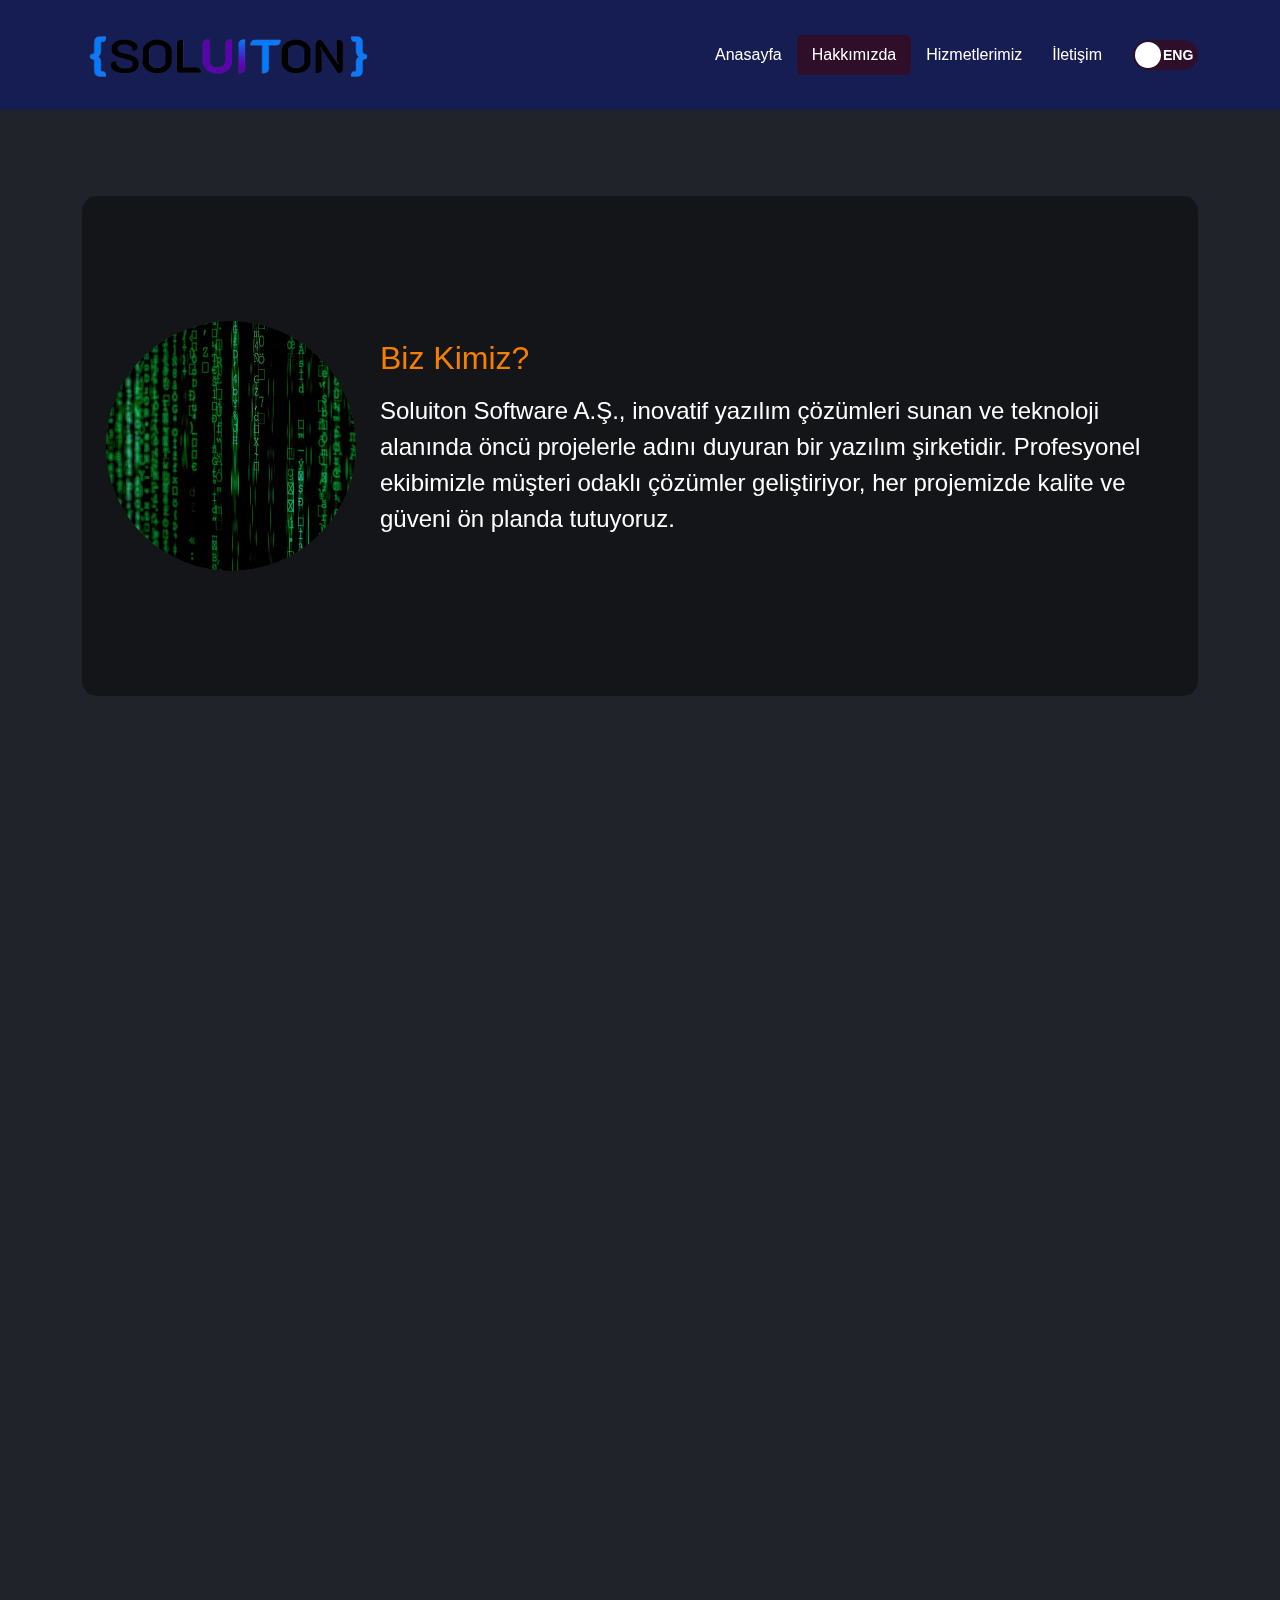
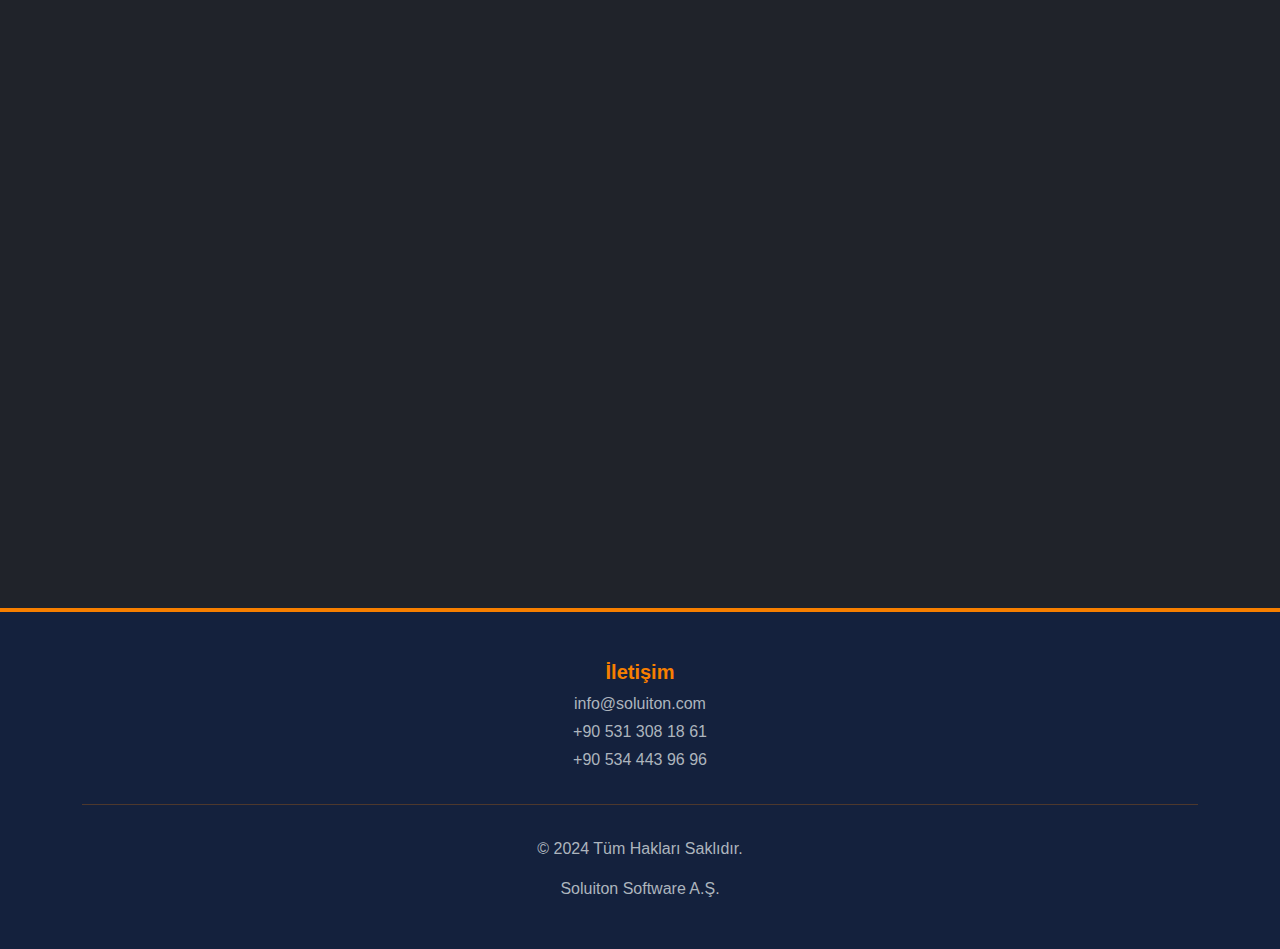
<file: about.html>
<!DOCTYPE html>
<html lang="tr">
<head>
    <meta charset="UTF-8">
    <meta name="viewport" content="width=device-width, initial-scale=1.0">
    <title>About Us</title>
      <!-- Bootstrap CSS -->
  <link href="https://cdn.jsdelivr.net/npm/bootstrap@5.3.0/dist/css/bootstrap.min.css" rel="stylesheet">
  <!-- AOS CSS (Animate on Scroll) -->
  <link href="https://cdn.jsdelivr.net/npm/aos@2.3.1/dist/aos.css" rel="stylesheet">
  <!-- Bootstrap CSS ve Simge Bağlantısı -->
<link href="https://cdn.jsdelivr.net/npm/bootstrap-icons/font/bootstrap-icons.css" rel="stylesheet">

<style>
body {
      font-family: 'Arial', sans-serif;
      background-color: #20232a;
    }

    .logo-img {
  width: 300px;
  height: 80px;
}

/* Navbar Renk ve Efekt Stilleri */
.navbar-custom {
      background-color: #0012b34d
    }

    .navbar-custom .navbar-nav .nav-link {
      color: #fff !important;
      transition: color 0.3s, background-color 0.3s;
      padding: 8px 15px;
      border-radius: 5px;
    }

    .navbar-custom .navbar-nav .nav-link:hover {
      color: #fff !important;
      background-color: rgba(69, 0, 0, 0.5);
      transition: color 0.9s, background-color 1.4s;
    }

    .navbar-custom .navbar-nav .nav-link.active {
      color: #ffffff !important;
      background-color: rgba(69, 0, 0, 0.5);
    }

    .navbar-custom .navbar-toggler-icon {
      filter: brightness(0) invert(1);
    }

    /* Dil Switch Buton Stili */
    .language-switch {
      display: flex;
      align-items: center;
      width: 65px;
      height: 30px;
      background-color: rgba(69,0,0,0.5);
      border: none;
      border-radius: 15px;
      position: relative;
      cursor: pointer;
      transition: background-color 0.3s;
    }

    .toggle-button {
      width: 26px;
      height: 26px;
      background-color: #ffffff;
      border-radius: 50%;
      position: absolute;
      top: 2px;
      left: 2px;
      transition: left 0.3s;
    }

    .language-switch.active {
      background-color: #0012b3;
    }

    .language-switch.active .toggle-button {
      left: 32px; /* Buton sağa kayacak */
    }

    .language-switch-text {
      position: absolute;
      top: 50%;
      transform: translateY(-50%);
      font-weight: bold;
      color: #ffffff;
      font-size: 14px;
      transition: color 0.3s;
    }

    .language-switch-text.eng {
      left: 30px;
    }

    .language-switch-text.tr {
      right: 40px;
      display: none;
    }

    .language-switch.active .language-switch-text.eng {
      display: none;
    }

    .language-switch.active .language-switch-text.tr {
      display: block;
    }

    .kimiz {
      margin-top: 100px;
      height: 500px;;
    }

    .kimiz-yazi {
      font-size: x-large;
    }

    .vizyon {
      margin-top: 100px;
      height: 500px;;
    }

    .vizyon-yazi {
      font-size: x-large;
    }

    .tercih {
      margin-top: 100px;
      height: 500px;;
    }

    .tercih-yazi {
      font-size: x-large;
    }

</style>

</head>

<body>
    <!-- Navbar Başlangıç -->
  <nav class="navbar navbar-expand-lg navbar-custom fixed-top">
    <div class="container">
      <!-- Logo -->
      <a class="navbar-brand" href="index.html">
        <img src="solLogo.png" alt="Logo" class="d-inline-block align-text-top logo-img">
      </a>
      <button class="navbar-toggler" type="button" data-bs-toggle="collapse" data-bs-target="#navbarNav" aria-controls="navbarNav" aria-expanded="false" aria-label="Toggle navigation">
        <span class="navbar-toggler-icon"></span>
      </button>
      <div class="collapse navbar-collapse" id="navbarNav">
        <ul class="navbar-nav ms-auto">
          <li class="nav-item">
            <a class="nav-link" href="index.html" data-key="nav_home">Anasayfa</a>
          </li>
          <li class="nav-item">
            <a class="nav-link active" href="about.html" data-key="nav_about">Hakkımızda</a>
          </li>
          <li class="nav-item">
            <a class="nav-link" href="services.html" data-key="nav_services">Hizmetlerimiz</a>
          </li>
          <li class="nav-item">
            <a class="nav-link" href="contact.html" data-key="nav_contact">İletişim</a>
          </li>
        </ul>
        <!-- Dil Seçici Switch -->
        <div class="language-switch ms-3" id="languageSwitch">
          <div class="toggle-button"></div>
          <span class="language-switch-text eng">ENG</span>
          <span class="language-switch-text tr">TR</span>
        </div>
      </div>
    </div>
  </nav>
  <!-- Navbar Bitiş -->
    

  <section class="container py-5" style="color: #ffffff;">
    <!-- Biz Kimiz Bölümü -->
     <br><br>
    <div class=" kimiz d-flex align-items-center p-4 mb-5" style="background-color: rgba(0, 0, 0, 0.4); border-radius: 15px;" data-aos="fade-up">
      <div class="me-4" style="flex-shrink: 0;;">
        <div style="width: 250px; height: 250px; background-color: #333; border-radius: 50%; display: flex; justify-content: center; align-items: center;">
          <img src="img/software-img.jpg" alt="Biz Kimiz Görsel" style="width: 100%; height: 100%; object-fit: cover; border-radius: 50%;">
        </div>
      </div>
      <div class="kimiz-yazi">
        <h2 class="mb-3" style="color: #f77f00;" data-key="kimiz_title">Biz Kimiz?</h2>
        <p data-key="kimiz_text">Soluiton Software A.Ş., inovatif yazılım çözümleri sunan ve teknoloji alanında öncü projelerle adını duyuran bir yazılım şirketidir. Profesyonel ekibimizle müşteri odaklı çözümler geliştiriyor, her projemizde kalite ve güveni ön planda tutuyoruz.</p>
      </div>
    </div>

    <br><br>
  
    <!-- Vizyon ve Misyon Bölümü -->
    <div class="vizyon d-flex align-items-center p-4 mb-5" style="background-color: rgba(0, 0, 0, 0.4); border-radius: 15px;" data-aos="fade-left">
      <div class="me-4" style="flex-shrink: 0;">
        <div style="width: 250px; height: 250px; background-color: #333; border-radius: 50%; display: flex; justify-content: center; align-items: center;">
          <img src="img/software-img2.jpg" alt="Vizyon ve Misyon Görsel" style="width: 100%; height: 100%; object-fit: cover; border-radius: 50%;">
        </div>
      </div>
      <div class="vizyon-yazi">
        <h2 class="mb-3" style="color: #f77f00;" data-key="vizyon_title">Vizyon ve Misyon</h2>
        <p data-key="vizyon_text1"><strong>Vizyonumuz:</strong> Dijital dünyada fark yaratan yazılım çözümleriyle sektörde öncü ve globalde tanınan bir marka olmak.</p>
        <p data-key="vizyon_ftext2"><strong>Misyonumuz:</strong> Müşterilerimizin ihtiyaçlarına en uygun çözümleri sunarak, onların iş hedeflerine ulaşmalarını kolaylaştırmak ve sürdürülebilir bir değer yaratmak.</p>
      </div>
    </div>

    <br><br>
  
    <!-- Neden Bizi Tercih Etmelisiniz Bölümü -->
    <div class=" tercih d-flex align-items-center p-4" style="background-color: rgba(0, 0, 0, 0.4); border-radius: 15px;" data-aos="fade-left">
      <div class="me-4" style="flex-shrink: 0;">
        <div style="width: 250px; height: 250px; background-color: #333; border-radius: 50%; display: flex; justify-content: center; align-items: center;">
          <img src="img/deal.jpg" alt="Tercih Etmelisiniz Görsel" style="width: 100%; height: 100%; object-fit: cover; border-radius: 50%;">
        </div>
      </div>
      <div class="tercih-yazi">
        <h2 class="mb-3" style="color: #f77f00;" data-key="tercih_title">Neden Bizi Tercih Etmelisiniz?</h2>
        <ul style="list-style: none; padding-left: 0;">
          <li data-key="tercih_text1"><i class="bi bi-check-circle-fill" style="color: #f77f00;"></i> <strong>Uzman Kadro:</strong> Alanında deneyimli ve yenilikçi bir ekiple çalışıyoruz.</li>
          <li data-key="tercih_text2"><i class="bi bi-check-circle-fill" style="color: #f77f00;"></i> <strong>Yenilikçi Yaklaşım:</strong> En güncel teknolojileri kullanarak yaratıcı çözümler sunuyoruz.</li>
          <li data-key="tercih_text3=""><i class="bi bi-check-circle-fill" style="color: #f77f00;"></i> <strong>Müşteri Odaklı Hizmet:</strong> İhtiyaçlarınıza göre özel çözümler geliştiriyoruz.</li>
          <li data-key="tercih_text4=""><i class="bi bi-check-circle-fill" style="color: #f77f00;"></i> <strong>Güven ve Şeffaflık:</strong> Proje sürecinde tam şeffaflıkla hareket ediyoruz.</li>
        </ul>
      </div>
    </div>
  </section>
<br><br><br>



  
<!-- Footer -->
<footer class="text-center py-5" style="background-color: #14213d; color: #adb5bd; border-top: 4px solid #f77f00;">
  <div class="container">
    <!-- İletişim Bilgileri -->
    <div class="mb-4">
      <h5 style="color: #f77f00; font-weight: bold;">İletişim</h5>
      <p class="mb-1">info@soluiton.com</p>
      <p class="mb-1">+90 531 308 18 61</p>
      <p class="mb-1">+90 534 443 96 96</p>
    </div>
    <!-- Çizgi -->
    <hr style="border-color: #f77f00; margin: 2rem 0;">
    <!-- Telif Hakkı -->
    <p data-key="footer_text">&copy; 2024 Tüm Hakları Saklıdır.</p>
    <p data-key="footer_company" class="mb-0">Soluiton Software A.Ş.</p>
  </div>
</footer>





<!-- Bootstrap JS ve AOS JS -->
<script src="https://cdn.jsdelivr.net/npm/bootstrap@5.3.0/dist/js/bootstrap.bundle.min.js"></script>
<script src="https://cdn.jsdelivr.net/npm/aos@2.3.1/dist/aos.js"></script>


  <script>
 // İngilizce ve Türkçe metinleri içeren çeviri nesnesi
const translations = {
  tr: {
    nav_home: "Anasayfa",
    nav_about: "Hakkımızda",
    nav_services: "Hizmetlerimiz",
    nav_contact: "İletişim",
    kimiz_title: "Biz Kimiz?",
    kimiz_text: "Soluiton Software A.Ş., inovatif yazılım çözümleri sunan ve teknoloji alanında öncü projelerle adını duyuran bir yazılım şirketidir. Profesyonel ekibimizle müşteri odaklı çözümler geliştiriyor, her projemizde kalite ve güveni ön planda tutuyoruz.",
    vizyon_title: "Vizyon ve Misyon",
    vizyon_text1: "Vizyonumuz: Dijital dünyada fark yaratan yazılım çözümleriyle sektörde öncü ve globalde tanınan bir marka olmak.",
    vizyon_text2: "Misyonumuz: Müşterilerimizin ihtiyaçlarına en uygun çözümleri sunarak, onların iş hedeflerine ulaşmalarını kolaylaştırmak ve sürdürülebilir bir değer yaratmak.",
    tercih_title: "Neden Bizi Tercih Etmelisiniz?",
    tercih_text1: "Uzman Kadro: Alanında deneyimli ve yenilikçi bir ekiple çalışıyoruz.",
    tercih_text2: "Yenilikçi Yaklaşım: En güncel teknolojileri kullanarak yaratıcı çözümler sunuyoruz.",
    tercih_text3: "Müşteri Odaklı Hizmet: İhtiyaçlarınıza göre özel çözümler geliştiriyoruz.",
    tercih_text4: "Güven ve Şeffaflık: Proje sürecinde tam şeffaflıkla hareket ediyoruz.",
    footer_text: "© 2024 Tüm Hakları Saklıdır.",
    footer_company: "Soluiton Software A.Ş."
  },
  eng: {
    nav_home: "Home",
    nav_about: "About Us",
    nav_services: "Our Services",
    nav_contact: "Contact",
    kimiz_title: "Who Are We?",
    kimiz_text: "Soluiton Software Inc. is a software company known for its innovative software solutions and leading projects in the tech field. We develop customer-focused solutions with our professional team, prioritizing quality and trust in every project.",
    vizyon_title: "Vision and Mission",
    vizyon_text1: "Our Vision: To become a leading and globally recognized brand in the industry by providing software solutions that make a difference in the digital world.",
    vizyon_text2: "Our Mission: To provide the most suitable solutions to meet our clients' needs, helping them achieve their business goals and create sustainable value.",
    tercih_title: "Why Choose Us?",
    tercih_text1: "Expert Team: We work with an experienced and innovative team in the field.",
    tercih_text2: "Innovative Approach: We offer creative solutions using the latest technologies.",
    tercih_text3: "Customer-Oriented Service: We develop custom solutions tailored to your needs.",
    tercih_text4: "Trust and Transparency: We operate with full transparency throughout the project process.",
    footer_text: "© 2024 All Rights Reserved.",
    footer_company: "Soluiton Software Inc."
  }
};

// Dil Seçici Buton Kontrolü
const languageSwitch = document.getElementById('languageSwitch');
languageSwitch.addEventListener('click', () => {
  const isActive = languageSwitch.classList.toggle('active');
  const lang = isActive ? 'eng' : 'tr';
  updateLanguage(lang);
});

// Dil Güncelleme Fonksiyonu
function updateLanguage(lang) {
  document.querySelectorAll('[data-key]').forEach((element) => {
    const key = element.getAttribute('data-key');
    element.textContent = translations[lang][key];
  });
}

// AOS Animasyonları Başlatma
AOS.init({
  duration: 1000,
  once: true,
});

    
    </script>
</body>
</html>
</file>
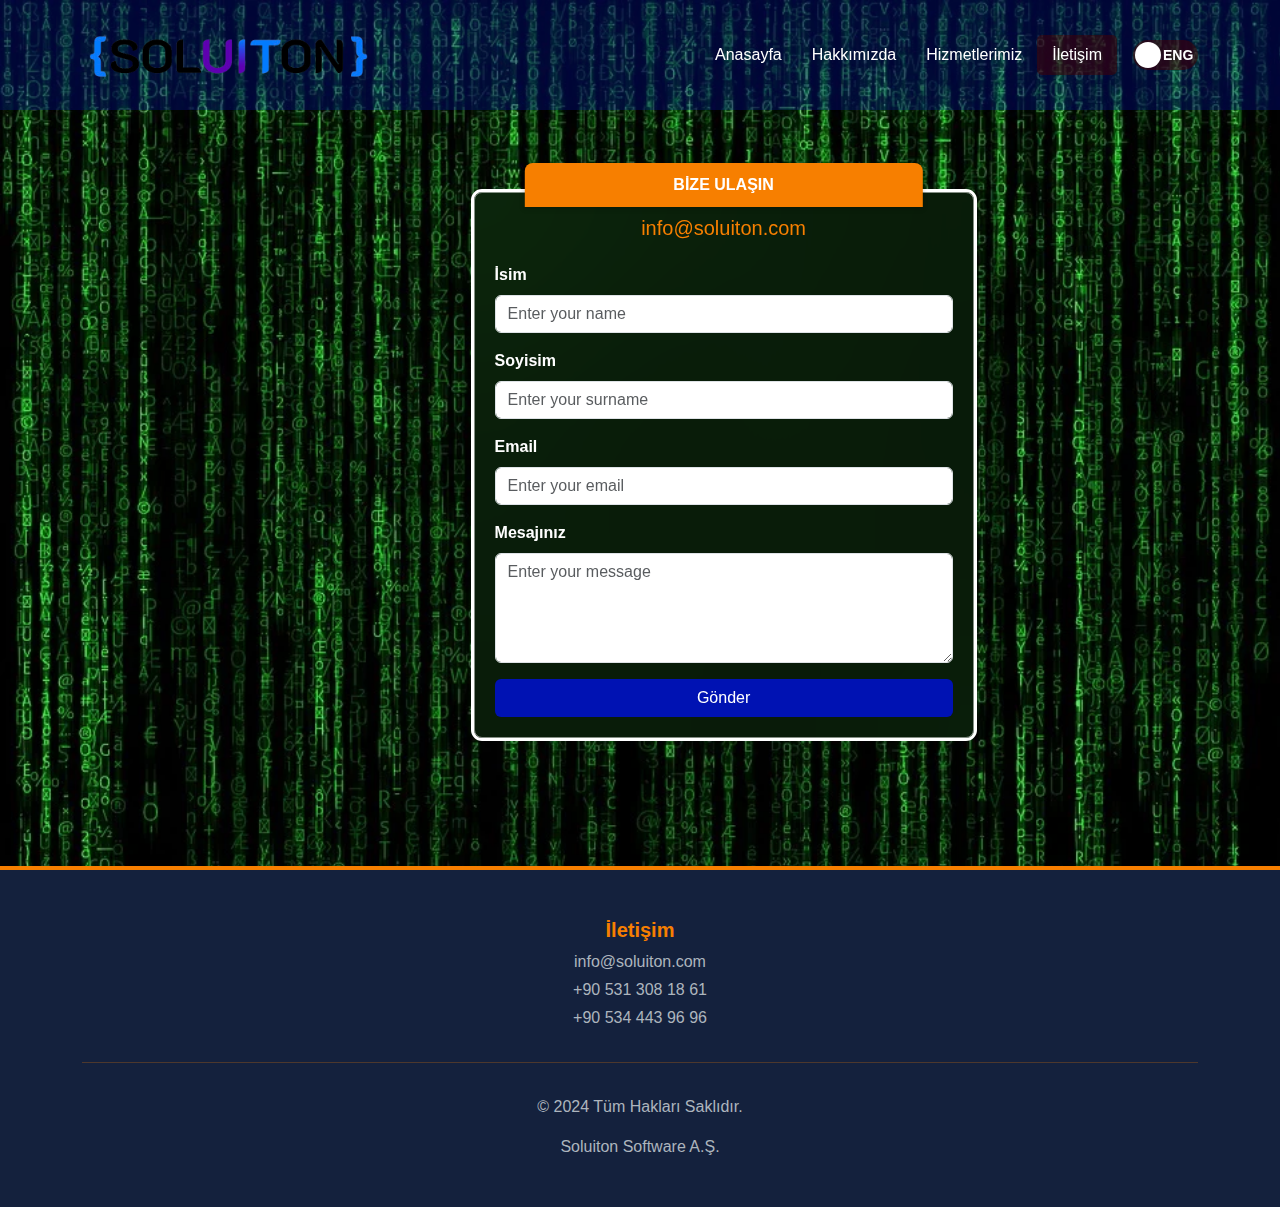
<file: contact.html>
<!DOCTYPE html>
<html lang="transform">
<head>
    <meta charset="UTF-8">
    <meta name="viewport" content="width=device-width, initial-scale=1.0">
    <title>Contact Us</title>
       <!-- Bootstrap CSS -->
  <link href="https://cdn.jsdelivr.net/npm/bootstrap@5.3.0/dist/css/bootstrap.min.css" rel="stylesheet">
  <!-- AOS CSS (Animate on Scroll) -->
  <link href="https://cdn.jsdelivr.net/npm/aos@2.3.1/dist/aos.css" rel="stylesheet">
  <!-- Bootstrap CSS ve Simge Bağlantısı -->
<link href="https://cdn.jsdelivr.net/npm/bootstrap-icons/font/bootstrap-icons.css" rel="stylesheet">

<style>
    body {
          font-family: 'Arial', sans-serif;
          background-image: url(img/software-img3.webp);
          background-size: cover;
        }
        
    
        .logo-img {
      width: 300px;
      height: 80px;
    }
    
    /* Navbar Renk ve Efekt Stilleri */
    .navbar-custom {
          background-color: #0012b34d
        }
    
        .navbar-custom .navbar-nav .nav-link {
          color: #fff !important;
          transition: color 0.3s, background-color 0.3s;
          padding: 8px 15px;
          border-radius: 5px;
        }
    
        .navbar-custom .navbar-nav .nav-link:hover {
          color: #fff !important;
          background-color: rgba(69, 0, 0, 0.5);
          transition: color 0.9s, background-color 1.4s;
        }
    
        .navbar-custom .navbar-nav .nav-link.active {
          color: #ffffff !important;
          background-color: rgba(69, 0, 0, 0.5);
        }
    
        .navbar-custom .navbar-toggler-icon {
          filter: brightness(0) invert(1);
        }
    
        /* Dil Switch Buton Stili */
        .language-switch {
          display: flex;
          align-items: center;
          width: 65px;
          height: 30px;
          background-color: rgba(69,0,0,0.5);
          border: none;
          border-radius: 15px;
          position: relative;
          cursor: pointer;
          transition: background-color 0.3s;
        }
    
        .toggle-button {
          width: 26px;
          height: 26px;
          background-color: #ffffff;
          border-radius: 50%;
          position: absolute;
          top: 2px;
          left: 2px;
          transition: left 0.3s;
        }
    
        .language-switch.active {
          background-color: #0012b3;
        }
    
        .language-switch.active .toggle-button {
          left: 32px; /* Buton sağa kayacak */
        }
    
        .language-switch-text {
          position: absolute;
          top: 50%;
          transform: translateY(-50%);
          font-weight: bold;
          color: #ffffff;
          font-size: 14px;
          transition: color 0.3s;
        }
    
        .language-switch-text.eng {
          left: 30px;
        }
    
        .language-switch-text.tr {
          right: 40px;
          display: none;
        }
    
        .language-switch.active .language-switch-text.eng {
          display: none;
        }
    
        .language-switch.active .language-switch-text.tr {
          display: block;
        }

        /* Form Alanı */
        .contact-container {
            width: 100%;
            max-width: 500px;
            border: 1px solid #ffffff80;
            border-radius: 8px;
            padding: 20px;
            backdrop-filter: blur(100px);
            position: relative;
            margin-top: 15%;
            margin-bottom: 10%;
            margin-left: 37%;
            outline: 3px solid white;
        }

        .contact-header {
            background-color: #f77f00;
            color: #fff;
            padding: 10px;
            text-align: center;
            border-radius: 8px 8px 0 0;
            font-weight: bold;
            position: absolute;
            top: -30px;
            left: 50%;
            transform: translateX(-50%);
            width: 80%;
            box-shadow: 0px 2px 5px rgba(0, 0, 0, 0.2);
        }

        .contact-info {
            color: #f77f00;
            text-align: center;
            margin-bottom: 20px;
            font-size: 20px;
        }

        .form-label {
            color: #fff;
            font-weight: bold;
        }

        .btn-submit {
            background-color: #0012b3;
            color: #fff;
            width: 100%;
        }

        


</style>

</head>

<body>

     <!-- Navbar Başlangıç -->
  <nav class="navbar navbar-expand-lg navbar-custom fixed-top">
    <div class="container">
      <!-- Logo -->
      <a class="navbar-brand" href="index.html">
        <img src="solLogo.png" alt="Logo" class="d-inline-block align-text-top logo-img">
      </a>
      <button class="navbar-toggler" type="button" data-bs-toggle="collapse" data-bs-target="#navbarNav" aria-controls="navbarNav" aria-expanded="false" aria-label="Toggle navigation">
        <span class="navbar-toggler-icon"></span>
      </button>
      <div class="collapse navbar-collapse" id="navbarNav">
        <ul class="navbar-nav ms-auto">
          <li class="nav-item">
            <a class="nav-link" href="index.html" data-key="nav_home">Anasayfa</a>
          </li>
          <li class="nav-item">
            <a class="nav-link" href="about.html" data-key="nav_about">Hakkımızda</a>
          </li>
          <li class="nav-item">
            <a class="nav-link" href="services.html" data-key="nav_services">Hizmetlerimiz</a>
          </li>
          <li class="nav-item">
            <a class="nav-link active" href="contact.html" data-key="nav_contact">İletişim</a>
          </li>
        </ul>
        <!-- Dil Seçici Switch -->
        <div class="language-switch ms-3" id="languageSwitch">
          <div class="toggle-button"></div>
          <span class="language-switch-text eng">ENG</span>
          <span class="language-switch-text tr">TR</span>
        </div>
      </div>
    </div>
  </nav>
  <!-- Navbar Bitiş -->


  <!-- Ulaşım Formu Başlangıç -->
  <div class="contact-container" data-aos="fade-up">
    <div class="contact-header">BİZE ULAŞIN</div>
    <p class="contact-info">info@soluiton.com</p>
    <form>
        <div class="mb-3">
            <label for="name" class="form-label">İsim</label>
            <input type="text" class="form-control" id="name" placeholder="Enter your name">
        </div>
        <div class="mb-3">
            <label for="surname" class="form-label">Soyisim</label>
            <input type="text" class="form-control" id="surname" placeholder="Enter your surname">
        </div>
        <div class="mb-3">
            <label for="email" class="form-label">Email</label>
            <input type="email" class="form-control" id="email" placeholder="Enter your email">
        </div>
        <div class="mb-3">
            <label for="message" class="form-label">Mesajınız</label>
            <textarea class="form-control" id="message" rows="4" placeholder="Enter your message"></textarea>
        </div>
        <button type="submit" class="btn btn-submit">Gönder</button>
    </form>
</div>
<!-- Ulaşım Formu Bitiş -->



  <!-- Footer -->
<footer class="text-center py-5" style="background-color: #14213d; color: #adb5bd; border-top: 4px solid #f77f00;">
    <div class="container">
      <!-- İletişim Bilgileri -->
      <div class="mb-4">
        <h5 style="color: #f77f00; font-weight: bold;">İletişim</h5>
        <p class="mb-1">info@soluiton.com</p>
        <p class="mb-1">+90 531 308 18 61</p>
        <p class="mb-1">+90 534 443 96 96</p>
      </div>
      <!-- Çizgi -->
      <hr style="border-color: #f77f00; margin: 2rem 0;">
      <!-- Telif Hakkı -->
      <p data-key="footer_text">&copy; 2024 Tüm Hakları Saklıdır.</p>
      <p data-key="footer_company" class="mb-0">Soluiton Software A.Ş.</p>
    </div>
  </footer>

   <!-- Bootstrap JS -->
   <script src="https://cdn.jsdelivr.net/npm/bootstrap@5.3.0/dist/js/bootstrap.bundle.min.js"></script>
   <!-- AOS JS -->
   <script src="https://cdn.jsdelivr.net/npm/aos@2.3.1/dist/aos.js"></script>
   <script>
       AOS.init();
   </script>
    
</body>
</html>
</file>
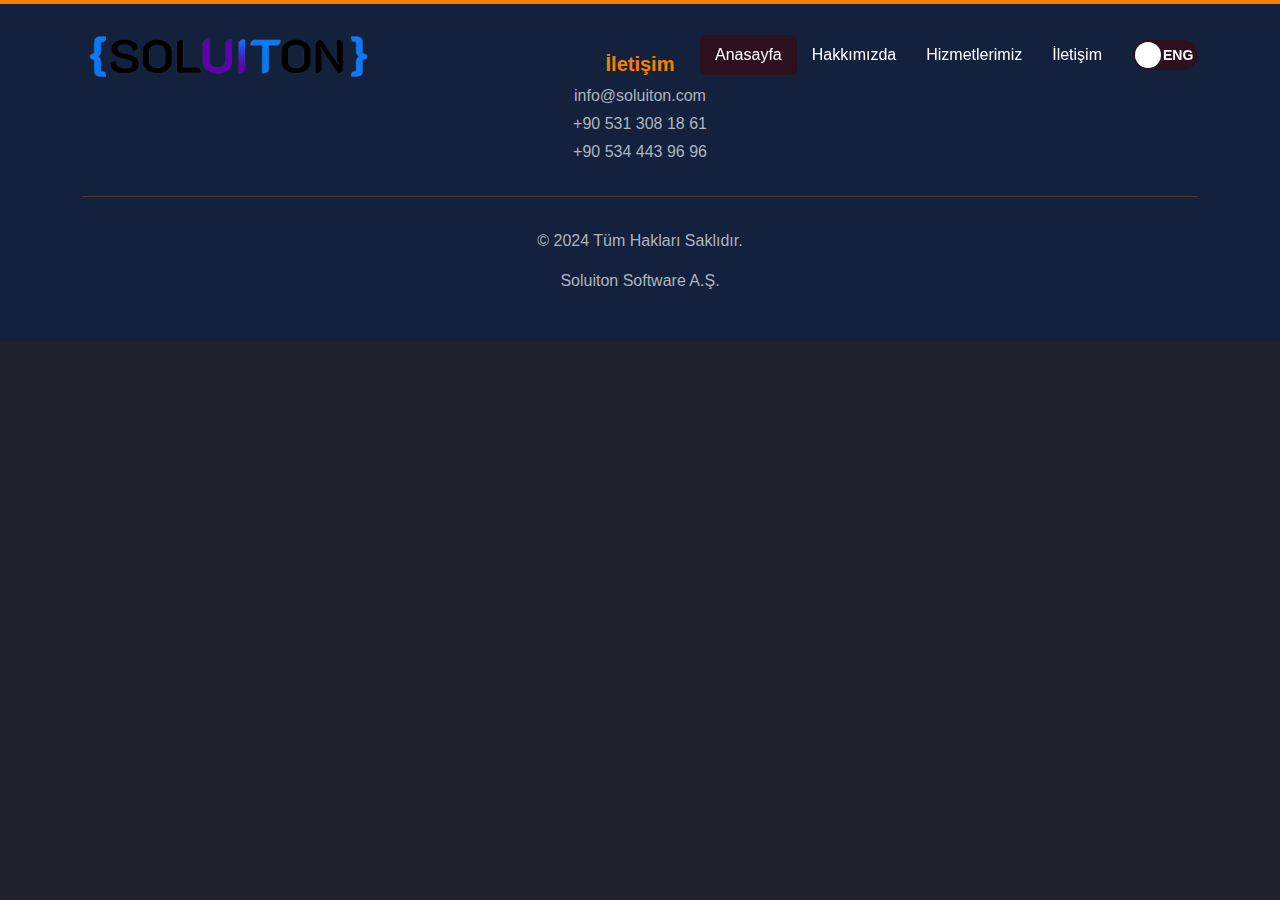
<file: sayfa-taslagi.html>
<!DOCTYPE html>
<html lang="tr">
<head>
    <meta charset="UTF-8">
    <meta name="viewport" content="width=device-width, initial-scale=1.0">
    <title>About Us</title>
      <!-- Bootstrap CSS -->
  <link href="https://cdn.jsdelivr.net/npm/bootstrap@5.3.0/dist/css/bootstrap.min.css" rel="stylesheet">
  <!-- AOS CSS (Animate on Scroll) -->
  <link href="https://cdn.jsdelivr.net/npm/aos@2.3.1/dist/aos.css" rel="stylesheet">
  <!-- Bootstrap CSS ve Simge Bağlantısı -->
<link href="https://cdn.jsdelivr.net/npm/bootstrap-icons/font/bootstrap-icons.css" rel="stylesheet">

<style>
body {
      font-family: 'Arial', sans-serif;
      background-color: #20232a;
    }

    .logo-img {
  width: 300px;
  height: 80px;
}

/* Navbar Renk ve Efekt Stilleri */
.navbar-custom {
      background-color: transparent;
    }

    .navbar-custom .navbar-nav .nav-link {
      color: #fff !important;
      transition: color 0.3s, background-color 0.3s;
      padding: 8px 15px;
      border-radius: 5px;
    }

    .navbar-custom .navbar-nav .nav-link:hover {
      color: #fff !important;
      background-color: rgba(69, 0, 0, 0.5);
      transition: color 0.9s, background-color 1.4s;
    }

    .navbar-custom .navbar-nav .nav-link.active {
      color: #ffffff !important;
      background-color: rgba(69, 0, 0, 0.5);
    }

    .navbar-custom .navbar-toggler-icon {
      filter: brightness(0) invert(1);
    }

    /* Dil Switch Buton Stili */
    .language-switch {
      display: flex;
      align-items: center;
      width: 65px;
      height: 30px;
      background-color: rgba(69,0,0,0.5);
      border: none;
      border-radius: 15px;
      position: relative;
      cursor: pointer;
      transition: background-color 0.3s;
    }

    .toggle-button {
      width: 26px;
      height: 26px;
      background-color: #ffffff;
      border-radius: 50%;
      position: absolute;
      top: 2px;
      left: 2px;
      transition: left 0.3s;
    }

    .language-switch.active {
      background-color: #0012b3;
    }

    .language-switch.active .toggle-button {
      left: 32px; /* Buton sağa kayacak */
    }

    .language-switch-text {
      position: absolute;
      top: 50%;
      transform: translateY(-50%);
      font-weight: bold;
      color: #ffffff;
      font-size: 14px;
      transition: color 0.3s;
    }

    .language-switch-text.eng {
      left: 30px;
    }

    .language-switch-text.tr {
      right: 40px;
      display: none;
    }

    .language-switch.active .language-switch-text.eng {
      display: none;
    }

    .language-switch.active .language-switch-text.tr {
      display: block;
    }

</style>

</head>

<body>
    <!-- Navbar Başlangıç -->
  <nav class="navbar navbar-expand-lg navbar-custom fixed-top">
    <div class="container">
      <!-- Logo -->
      <a class="navbar-brand" href="index.html">
        <img src="solLogo.png" alt="Logo" class="d-inline-block align-text-top logo-img">
      </a>
      <button class="navbar-toggler" type="button" data-bs-toggle="collapse" data-bs-target="#navbarNav" aria-controls="navbarNav" aria-expanded="false" aria-label="Toggle navigation">
        <span class="navbar-toggler-icon"></span>
      </button>
      <div class="collapse navbar-collapse" id="navbarNav">
        <ul class="navbar-nav ms-auto">
          <li class="nav-item">
            <a class="nav-link active" href="index.html" data-key="nav_home">Anasayfa</a>
          </li>
          <li class="nav-item">
            <a class="nav-link" href="#about" data-key="nav_about">Hakkımızda</a>
          </li>
          <li class="nav-item">
            <a class="nav-link" href="#services" data-key="nav_services">Hizmetlerimiz</a>
          </li>
          <li class="nav-item">
            <a class="nav-link" href="#contact" data-key="nav_contact">İletişim</a>
          </li>
        </ul>
        <!-- Dil Seçici Switch -->
        <div class="language-switch ms-3" id="languageSwitch">
          <div class="toggle-button"></div>
          <span class="language-switch-text eng">ENG</span>
          <span class="language-switch-text tr">TR</span>
        </div>
      </div>
    </div>
  </nav>
  <!-- Navbar Bitiş -->
    





  
<!-- Footer -->
<footer class="text-center py-5" style="background-color: #14213d; color: #adb5bd; border-top: 4px solid #f77f00;">
    <div class="container">
      <!-- İletişim Bilgileri -->
      <div class="mb-4">
        <h5 style="color: #f77f00; font-weight: bold;">İletişim</h5>
        <p class="mb-1">info@soluiton.com</p>
        <p class="mb-1">+90 531 308 18 61</p>
        <p class="mb-1">+90 534 443 96 96</p>
      </div>
      <!-- Çizgi -->
      <hr style="border-color: #f77f00; margin: 2rem 0;">
      <!-- Telif Hakkı -->
      <p data-key="footer_text">&copy; 2024 Tüm Hakları Saklıdır.</p>
      <p data-key="footer_company" class="mb-0">Soluiton Software A.Ş.</p>
    </div>
  </footer>





<!-- Bootstrap JS ve AOS JS -->
<script src="https://cdn.jsdelivr.net/npm/bootstrap@5.3.0/dist/js/bootstrap.bundle.min.js"></script>
<script src="https://cdn.jsdelivr.net/npm/aos@2.3.1/dist/aos.js"></script>

  <script>// Dil Seçici Buton Kontrolü
    const languageSwitch = document.getElementById('languageSwitch');
    languageSwitch.addEventListener('click', () => {
      const isActive = languageSwitch.classList.toggle('active');
      const lang = isActive ? 'eng' : 'tr';
      updateLanguage(lang);
    });
    
    // Dil Güncelleme Fonksiyonu
    function updateLanguage(lang) {
      document.querySelectorAll('[data-key]').forEach((element) => {
        const key = element.getAttribute('data-key');
        element.textContent = translations[lang][key];
      });
    }
    
    
    </script>
</body>
</html>
</file>
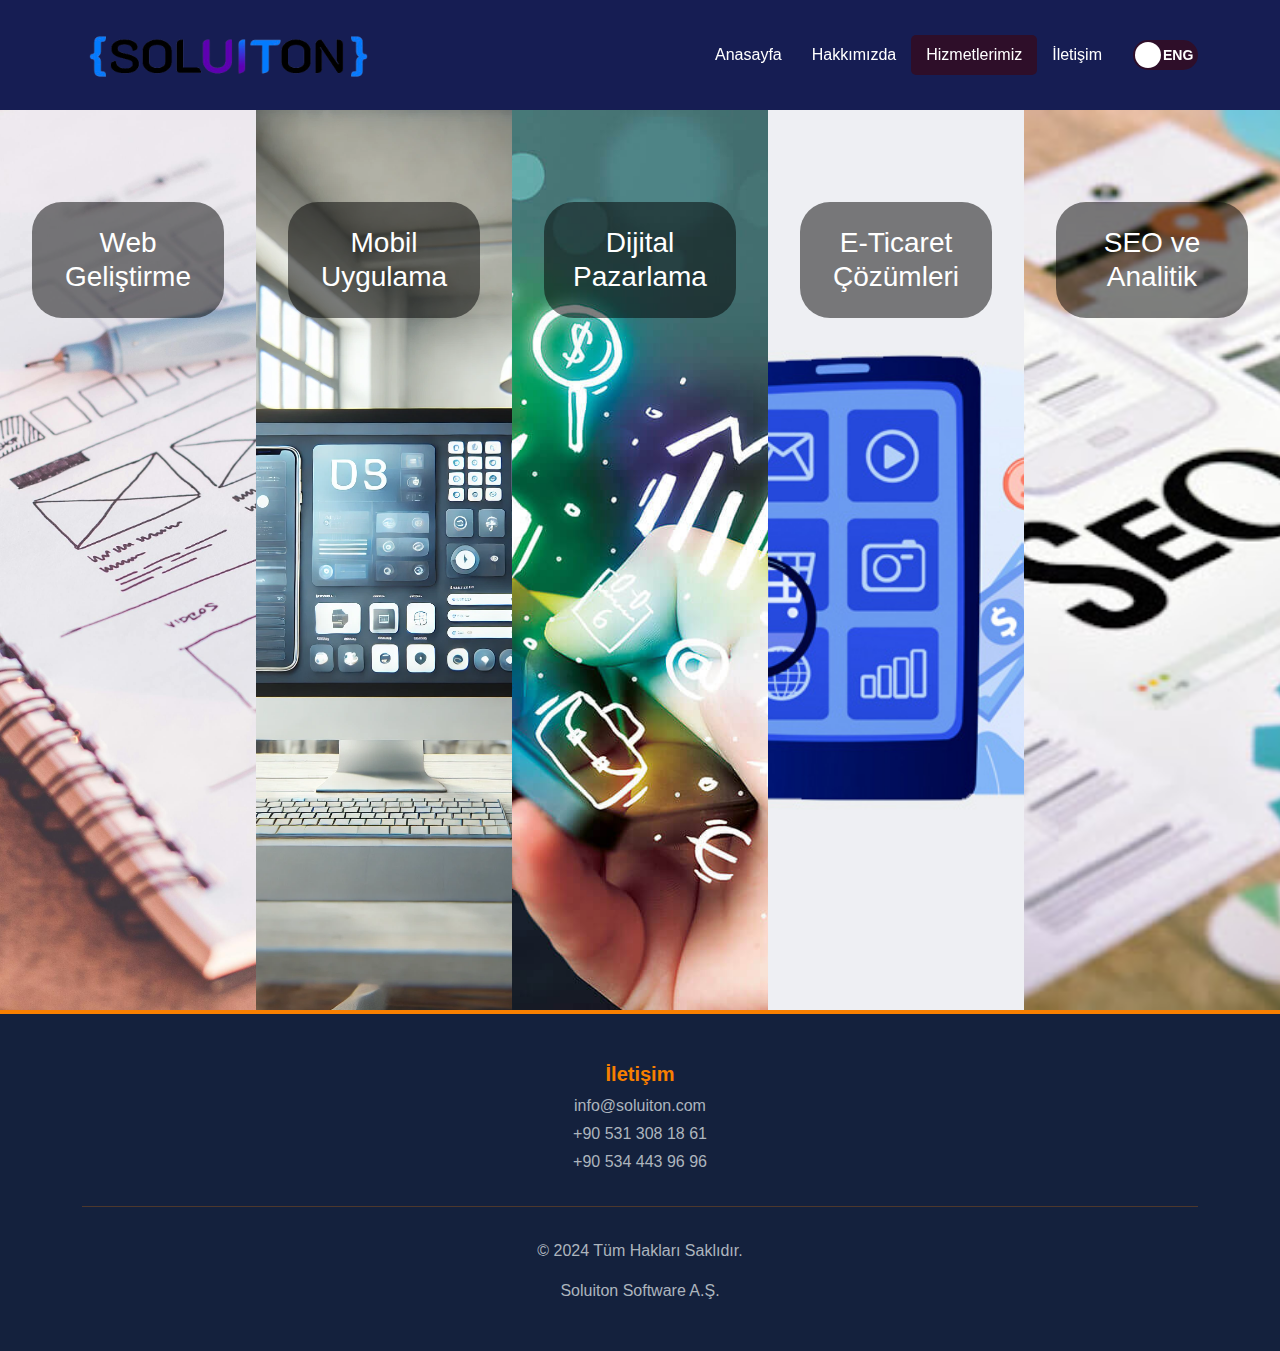
<file: services.html>
<!DOCTYPE html>
<html lang="tr">
<head>
    <meta charset="UTF-8">
    <meta name="viewport" content="width=device-width, initial-scale=1.0">
    <title>About Us</title>
      <!-- Bootstrap CSS -->
  <link href="https://cdn.jsdelivr.net/npm/bootstrap@5.3.0/dist/css/bootstrap.min.css" rel="stylesheet">
  <!-- AOS CSS (Animate on Scroll) -->
  <link href="https://cdn.jsdelivr.net/npm/aos@2.3.1/dist/aos.css" rel="stylesheet">
  <!-- Bootstrap CSS ve Simge Bağlantısı -->
<link href="https://cdn.jsdelivr.net/npm/bootstrap-icons/font/bootstrap-icons.css" rel="stylesheet">

<style>
body {
    font-family: 'Arial', sans-serif;
    background-color: #20232a;
  }

  .logo-img {
width: 300px;
height: 80px;
}

/* Navbar Renk ve Efekt Stilleri */
.navbar-custom {
    background-color: #0012b34d
  }

  .navbar-custom .navbar-nav .nav-link {
    color: #fff !important;
    transition: color 0.3s, background-color 0.3s;
    padding: 8px 15px;
    border-radius: 5px;
  }

  .navbar-custom .navbar-nav .nav-link:hover {
    color: #fff !important;
    background-color: rgba(69, 0, 0, 0.5);
    transition: color 0.9s, background-color 1.4s;
  }

  .navbar-custom .navbar-nav .nav-link.active {
    color: #ffffff !important;
    background-color: rgba(69, 0, 0, 0.5);
  }

  .navbar-custom .navbar-toggler-icon {
    filter: brightness(0) invert(1);
  }

  /* Dil Switch Buton Stili */
  .language-switch {
    display: flex;
    align-items: center;
    width: 65px;
    height: 30px;
    background-color: rgba(69,0,0,0.5);
    border: none;
    border-radius: 15px;
    position: relative;
    cursor: pointer;
    transition: background-color 0.3s;
  }

  .toggle-button {
    width: 26px;
    height: 26px;
    background-color: #ffffff;
    border-radius: 50%;
    position: absolute;
    top: 2px;
    left: 2px;
    transition: left 0.3s;
  }

  .language-switch.active {
    background-color: #0012b3;
  }

  .language-switch.active .toggle-button {
    left: 32px; /* Buton sağa kayacak */
  }

  .language-switch-text {
    position: absolute;
    top: 50%;
    transform: translateY(-50%);
    font-weight: bold;
    color: #ffffff;
    font-size: 14px;
    transition: color 0.3s;
  }

  .language-switch-text.eng {
    left: 30px;
  }

  .language-switch-text.tr {
    right: 40px;
    display: none;
  }

  .language-switch.active .language-switch-text.eng {
    display: none;
  }

  .language-switch.active .language-switch-text.tr {
    display: block;
  }

/* Her kutunun başlangıç stili */
/* Genel hizmet kutusu stili */
.service-box {
  position: relative;
  width: 100%;
  height: 100%;
  padding: 2rem;
  background-size: cover;
  background-position: center;
  color: #fff;
  cursor: pointer;
  display: flex;
  flex-direction: column;
  justify-content: center;
  align-items: center;
  transition: all 0.5s ease-in-out; /* Boyut ve pozisyon geçişi */
  transform-origin: center; /* Merkezi büyüme efekti için */
}

.service-box:hover {
  transform: scale(1.1); /* Boyut düştürme efekti için */
}

/* Tam ekran olduğunda stil */
.service-box.fullscreen {
  position: fixed;
  top: 0;
  left: 0;
  width: 100vw;
  height: 100vh;
  z-index: 1000;
  background-size: cover;
  background-position: center;
  transition: all 0.5s ease-in-out; /* Geçiş efekti */
  transform: scale(1.1); /* Hafif büyütme efekti */
}

/* Başlık ve açıklama geçişleri */
.service-box h3,
.service-box p {
  transition: opacity 0.5s ease-in-out;
  color: #fff;
  background-color: rgba(0, 0, 0,0.5);
  margin-bottom: 600px;
  border-radius: 30px;
}
.service-box p {
    display: none;
}

/* Tam ekran olduğunda başlık gizlenir, açıklama alt merkeze taşınır */
.service-box.fullscreen h3 {
  opacity: 0; /* Yumuşak geçişle başlık gizlenir */
}

.service-box.fullscreen p {
  position: absolute;
  font-size: 24px;
  top: 600px;
  opacity: 1;
  transition: all 0.5s ease-in-out; /* Geçiş efekti */
  display: block;
}

  #services {
    margin-top:110px;
    height: 800px;
  }

  /* Bildirim mesajı stili */
.notification {
  position: fixed;
  top: 10px;
  left: 50%;
  transform: translateX(-50%);
  background-color: rgba(0, 0, 0, 0.8);
  color: #fff;
  padding: 10px 20px;
  border-radius: 5px;
  font-size: 16px;
  opacity: 0;
  transition: opacity 0.3s ease-in-out;
  z-index: 2000;
}

/* Bildirimin görünür olma durumu */
.notification.show {
  opacity: 1;
}

</style>

</head>

<body>
     <!-- Navbar Başlangıç -->
  <nav class="navbar navbar-expand-lg navbar-custom fixed-top">
    <div class="container">
      <!-- Logo -->
      <a class="navbar-brand" href="index.html">
        <img src="solLogo.png" alt="Logo" class="d-inline-block align-text-top logo-img">
      </a>
      <button class="navbar-toggler" type="button" data-bs-toggle="collapse" data-bs-target="#navbarNav" aria-controls="navbarNav" aria-expanded="false" aria-label="Toggle navigation">
        <span class="navbar-toggler-icon"></span>
      </button>
      <div class="collapse navbar-collapse" id="navbarNav">
        <ul class="navbar-nav ms-auto">
          <li class="nav-item">
            <a class="nav-link" href="index.html" data-key="nav_home">Anasayfa</a>
          </li>
          <li class="nav-item">
            <a class="nav-link" href="about.html" data-key="nav_about">Hakkımızda</a>
          </li>
          <li class="nav-item">
            <a class="nav-link active" href="services.html" data-key="nav_services">Hizmetlerimiz</a>
          </li>
          <li class="nav-item">
            <a class="nav-link" href="contact.html" data-key="nav_contact">İletişim</a>
          </li>
        </ul>
        <!-- Dil Seçici Switch -->
        <div class="language-switch ms-3" id="languageSwitch">
          <div class="toggle-button"></div>
          <span class="language-switch-text eng">ENG</span>
          <span class="language-switch-text tr">TR</span>
        </div>
      </div>
    </div>
  </nav>
  <!-- Navbar Bitiş -->
    

  <section id="services" class="d-flex flex-row vh-100">
    <!-- Kategori 1 -->
    <div class="service-box flex-fill text-center text-white" style="background-image: url('img/web.jpg'); background-size: cover; background-position:center;">
      <h3 class="p-4" data-key="web_title">Web Geliştirme</h3>
      <p class="service-text p-4" data-key="web_text">Yaratıcı ve kullanıcı dostu web çözümleri ile işinizi büyütün.</p>
    </div>
  
    <!-- Kategori 2 -->
<div class="service-box flex-fill text-center text-white" style="background-image: url('img/mobile.webp'); background-size: cover; background-position: center;">
    <h3 class="p-4" data-key="mobile_title">Mobil Uygulama</h3>
    <p class="service-text p-4" data-key="mobile_text">Mobil platformlarda kullanıcıya ulaşmanın en hızlı yolunu keşfedin.</p>
  </div>
  
    <!-- Kategori 3 -->
    <div class="service-box flex-fill text-center text-white" style="background-image: url('img/dijital.jpg'); background-size: cover; background-position: center;">
      <h3 class="p-4" data-key="dijital_title">Dijital Pazarlama</h3>
      <p class="service-text p-4" data-key="dijital_text">Markanızı dijital dünyada ön plana çıkaracak stratejiler.</p>
    </div>
  
    <!-- Kategori 4 -->
    <div class="service-box flex-fill text-center text-white" style="background-image: url('img/eticaret.jpg'); background-size: cover; background-position: center;">
      <h3 class="p-4" data-key="e_title">E-Ticaret Çözümleri</h3>
      <p class="service-text p-4" data-key="e_text">Online satışlarınızı artırmak için özel e-ticaret çözümleri.</p>
    </div>
  
    <!-- Kategori 5 -->
    <div class="service-box flex-fill text-center text-white" style="background-image: url('img/seo.jpg'); background-size: cover; background-position: center;">
      <h3 class="p-4" data-key="seo_title">SEO ve Analitik</h3>
      <p class="service-text p-4" data-key="seo_text">Web sitenizi arama motorlarında üst sıralara taşıyın.</p>
    </div>
  </section>



  
<!-- Footer -->
<footer class="text-center py-5" style="background-color: #14213d; color: #adb5bd; border-top: 4px solid #f77f00;">
    <div class="container">
      <!-- İletişim Bilgileri -->
      <div class="mb-4">
        <h5 style="color: #f77f00; font-weight: bold;">İletişim</h5>
        <p class="mb-1">info@soluiton.com</p>
        <p class="mb-1">+90 531 308 18 61</p>
        <p class="mb-1">+90 534 443 96 96</p>
      </div>
      <!-- Çizgi -->
      <hr style="border-color: #f77f00; margin: 2rem 0;">
      <!-- Telif Hakkı -->
      <p data-key="footer_text">&copy; 2024 Tüm Hakları Saklıdır.</p>
      <p data-key="footer_company" class="mb-0">Soluiton Software A.Ş.</p>
    </div>
  </footer>


  





<!-- Bootstrap JS ve AOS JS -->
<script src="https://cdn.jsdelivr.net/npm/bootstrap@5.3.0/dist/js/bootstrap.bundle.min.js"></script>
<script src="https://cdn.jsdelivr.net/npm/aos@2.3.1/dist/aos.js"></script>
<script>
// Çeviri nesnesi: Türkçe ve İngilizce dillerini içeriyor
const translations = {
  tr: {
    nav_home: "Anasayfa",
    nav_about: "Hakkımızda",
    nav_services: "Hizmetlerimiz",
    nav_contact: "İletişim",
    web_title: "Web Geliştirme",
    web_text: "Yaratıcı ve kullanıcı dostu web çözümleri ile işinizi büyütün.",
    mobile_title: "Mobil Uygulama",
    mobile_text: "Mobil platformlarda kullanıcıya ulaşmanın en hızlı yolunu keşfedin.",
    dijital_title: "Dijital Pazarlama",
    dijital_text: "Markanızı dijital dünyada ön plana çıkaracak stratejiler.",
    e_title: "E-Ticaret Çözümleri",
    e_text: "Online satışlarınızı artırmak için özel e-ticaret çözümleri.",
    seo_title: "SEO ve Analitik",
    seo_text: "Web sitenizi arama motorlarında üst sıralara taşıyın.",
    footer_text: "&copy; 2024 Tüm Hakları Saklıdır.",
    footer_company: "Soluiton Software A.Ş."
  },
  eng: {
    nav_home: "Home",
    nav_about: "About Us",
    nav_services: "Our Services",
    nav_contact: "Contact",
    web_title: "Web Development",
    web_text: "Grow your business with creative and user-friendly web solutions.",
    mobile_title: "Mobile Application",
    mobile_text: "Discover the fastest way to reach users on mobile platforms.",
    dijital_title: "Digital Marketing",
    dijital_text: "Strategies to highlight your brand in the digital world.",
    e_title: "E-Commerce Solutions",
    e_text: "Custom e-commerce solutions to boost your online sales.",
    seo_title: "SEO and Analytics",
    seo_text: "Bring your website to the top of search engines.",
    footer_text: "&copy; 2024 All Rights Reserved.",
    footer_company: "Soluiton Software Inc."
  }
};

// Dil güncelleme fonksiyonu
function updateLanguage(lang) {
  document.querySelectorAll('[data-key]').forEach((element) => {
    const key = element.getAttribute('data-key');
    element.textContent = translations[lang][key];
  });
}

// Dil Seçici Buton Kontrolü
const languageSwitch = document.getElementById('languageSwitch');
languageSwitch.addEventListener('click', () => {
  const isActive = languageSwitch.classList.toggle('active');
  const lang = isActive ? 'eng' : 'tr';
  updateLanguage(lang);
});
    
  // Bildirim mesajı fonksiyonu
function showNotification(message) {
  // Bildirim öğesini oluştur
  let notification = document.createElement("div");
  notification.classList.add("notification");
  notification.innerText = message;
  document.body.appendChild(notification);

  // Bildirimi görünür yap
  setTimeout(() => {
    notification.classList.add("show");
  }, 100);

  // 2.5 saniye sonra bildirimi kaldır
  setTimeout(() => {
    notification.classList.remove("show");
    setTimeout(() => {
      notification.remove();
    }, 250);
  }, 2500);
}

// Tüm service-box öğelerine tıklama olayı ekle
document.querySelectorAll(".service-box").forEach((box) => {
  box.addEventListener("click", () => {
    // Eğer zaten tam ekran ise çıkar
    if (box.classList.contains("fullscreen")) {
      box.classList.remove("fullscreen");
    } else {
      // Diğer kutulardaki tam ekran sınıfını kaldır
      document.querySelectorAll(".service-box").forEach((el) => el.classList.remove("fullscreen"));
      // Tıklanan kutuya tam ekran sınıfını ekle
      box.classList.add("fullscreen");

      // Bildirim mesajını göster
      showNotification("Çıkmak için tekrar tıklayınız");
    }
  });
});



  AOS.init({
  duration: 1000,
  once: true,
});
    
    </script>
</body>
</html>
</file>
